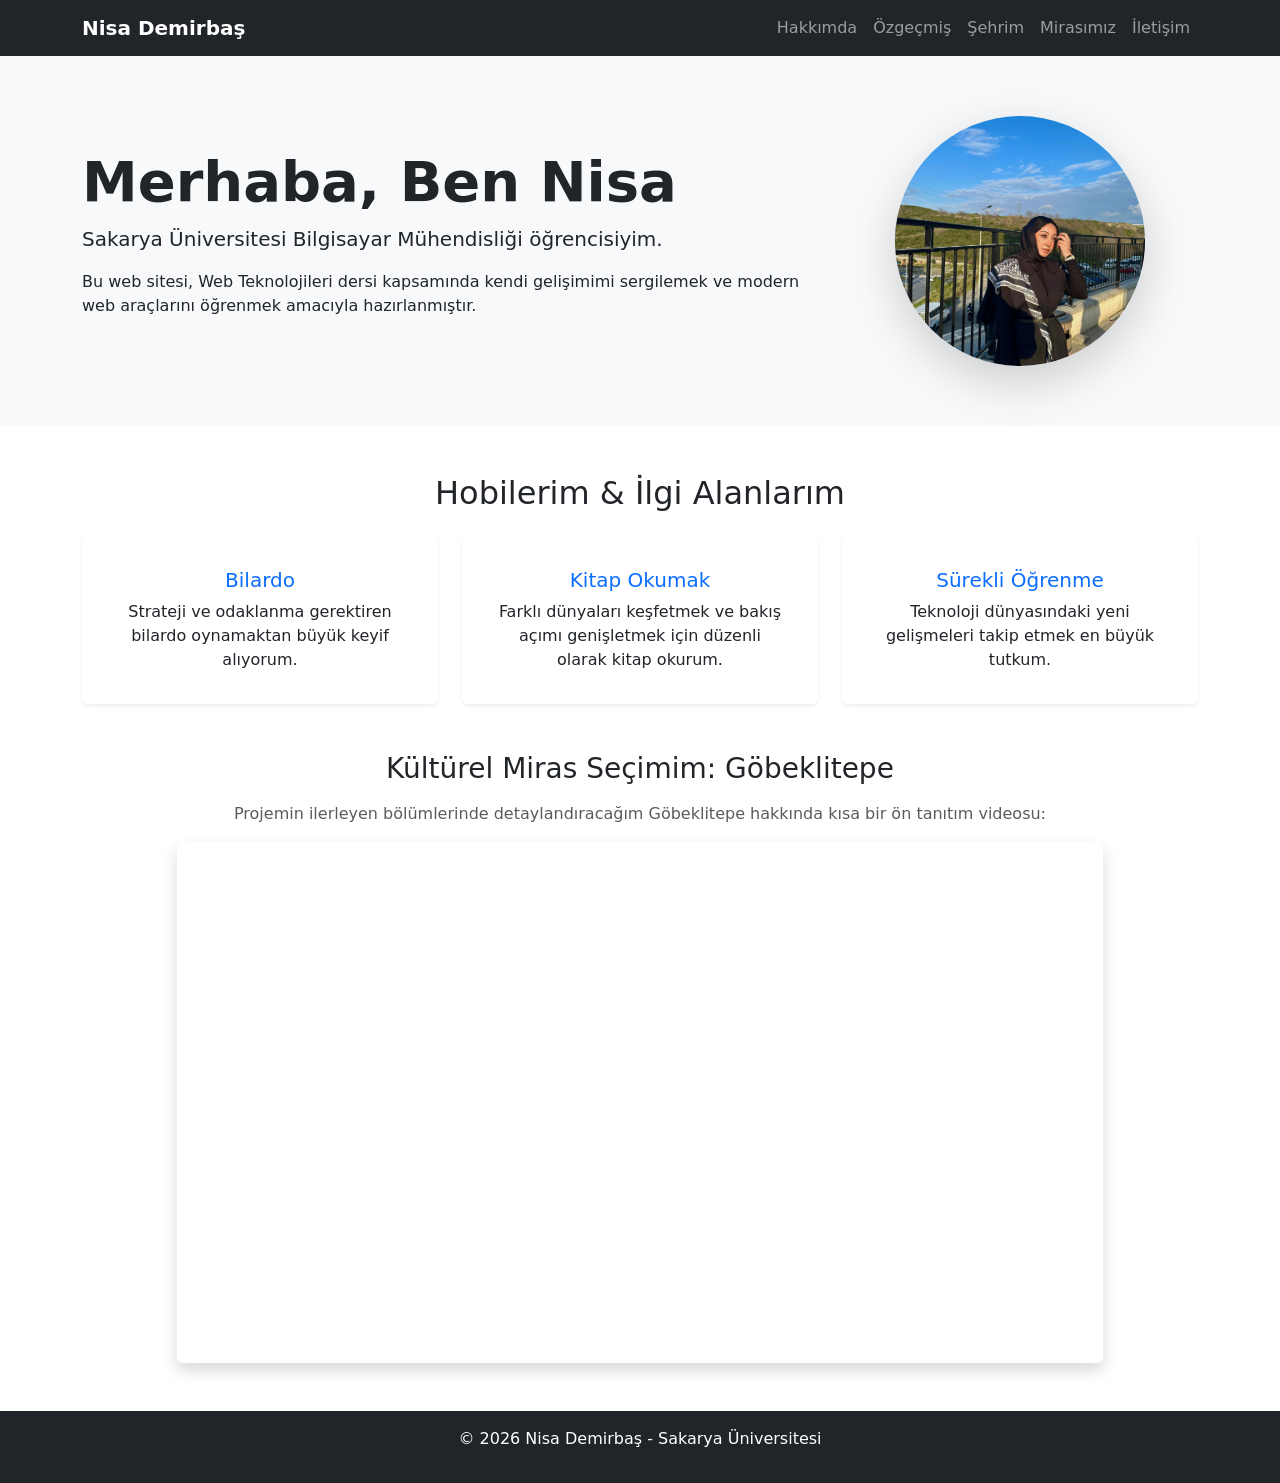
<file: index.html>
<!DOCTYPE html>
<html lang="tr">
<head>
    <meta charset="UTF-8">
    <meta name="viewport" content="width=device-width, initial-scale=1.0">
    <title>Nisa Demirbaş - Hakkımda</title>
    <!-- Bootstrap CSS -->
    <link href="https://cdn.jsdelivr.net/npm/bootstrap@5.3.0/dist/css/bootstrap.min.css" rel="stylesheet">
    <style>
        .hero-section { background-color: #f8f9fa; padding: 60px 0; }
        .card { transition: transform 0.3s; }
        .card:hover { transform: translateY(-5px); }
    </style>
</head>
<body>
    
    <!-- Navigasyon Menüsü -->
<nav class="navbar navbar-expand-lg navbar-dark bg-dark sticky-top">
    <div class="container">
        <a class="navbar-brand fw-bold" href="index.html">Nisa Demirbaş</a>
        <button class="navbar-toggler" type="button" data-bs-toggle="collapse" data-bs-target="#navbarNav">
            <span class="navbar-toggler-icon"></span>
        </button>
        <div class="collapse navbar-collapse" id="navbarNav">
            <ul class="navbar-nav ms-auto">
                <li class="nav-item">
                    <a class="nav-link" href="index.html">Hakkımda</a>
                </li>
                <li class="nav-item">
                    <a class="nav-link" href="ozgecmis.html">Özgeçmiş</a>
                </li>
                <li class="nav-item">
                    <a class="nav-link" href="sehrim.html">Şehrim</a>
                </li>
                <li class="nav-item">
                    <a class="nav-link" href="mirasimiz.html">Mirasımız</a>
                </li>
                <li class="nav-item">
                    <a class="nav-link" href="iletisim.html">İletişim</a>
                </li>
            </ul>
        </div>
    </div>
</nav>

    <!-- Üst Kısım / Giriş -->
    <header class="hero-section">
        <div class="container">
            <div class="row align-items-center">
                <div class="col-md-8">
                    <h1 class="display-4 fw-bold">Merhaba, Ben Nisa</h1>
                    <p class="lead">Sakarya Üniversitesi Bilgisayar Mühendisliği öğrencisiyim.</p>
                    <p>Bu web sitesi, Web Teknolojileri dersi kapsamında kendi gelişimimi sergilemek ve modern web araçlarını öğrenmek amacıyla hazırlanmıştır.</p>
                </div>
                <div class="col-md-4 text-center">
                    <!-- img klasörüne bir resim koyup adını profil.jpg yapıcaz -->
                    <img src="img/profil.jpeg" class="img-fluid rounded-circle shadow-lg" alt="Nisa Demirbaş" style="width: 250px; height: 250px; object-fit: cover;">
                </div>
            </div>
        </div>
    </header>

    <!-- Hobiler Kısmı -->
    <main class="container my-5">
        <h2 class="text-center mb-4">Hobilerim & İlgi Alanlarım</h2>
        <div class="row g-4">
            <div class="col-md-4">
                <div class="card h-100 border-0 shadow-sm text-center p-3">
                    <div class="card-body">
                        <h5 class="card-title text-primary">Bilardo</h5>
                        <p class="card-text">Strateji ve odaklanma gerektiren bilardo oynamaktan büyük keyif alıyorum.</p>
                    </div>
                </div>
            </div>
            <div class="col-md-4">
                <div class="card h-100 border-0 shadow-sm text-center p-3">
                    <div class="card-body">
                        <h5 class="card-title text-primary">Kitap Okumak</h5>
                        <p class="card-text">Farklı dünyaları keşfetmek ve bakış açımı genişletmek için düzenli olarak kitap okurum.</p>
                    </div>
                </div>
            </div>
            <div class="col-md-4">
                <div class="card h-100 border-0 shadow-sm text-center p-3">
                    <div class="card-body">
                        <h5 class="card-title text-primary">Sürekli Öğrenme</h5>
                        <p class="card-text">Teknoloji dünyasındaki yeni gelişmeleri takip etmek en büyük tutkum.</p>
                    </div>
                </div>
            </div>
        </div>

        <!-- Video Kısmı (Göbeklitepe Tanıtımı) -->
        <div class="row mt-5 justify-content-center">
            <div class="col-lg-10 text-center">
                <h3 class="mb-3">Kültürel Miras Seçimim: Göbeklitepe</h3>
                <p class="text-muted">Projemin ilerleyen bölümlerinde detaylandıracağım Göbeklitepe hakkında kısa bir ön tanıtım videosu:</p>
                <div class="ratio ratio-16x9 shadow rounded overflow-hidden">
                    <iframe src="https://www.youtube.com/embed/d9T29u_Xf_U" title="Göbeklitepe Tanıtımı" allowfullscreen></iframe>
            </div>
        </div>
    </main>

    <!-- Footer -->
    <footer class="bg-dark text-white text-center py-3 mt-5">
        <p>&copy; 2026 Nisa Demirbaş - Sakarya Üniversitesi</p>
    </footer>

    <!-- Bootstrap JS -->
    <script src="https://cdn.jsdelivr.net/npm/bootstrap@5.3.0/dist/js/bootstrap.bundle.min.js"></script>
</body>
</html>
</file>
